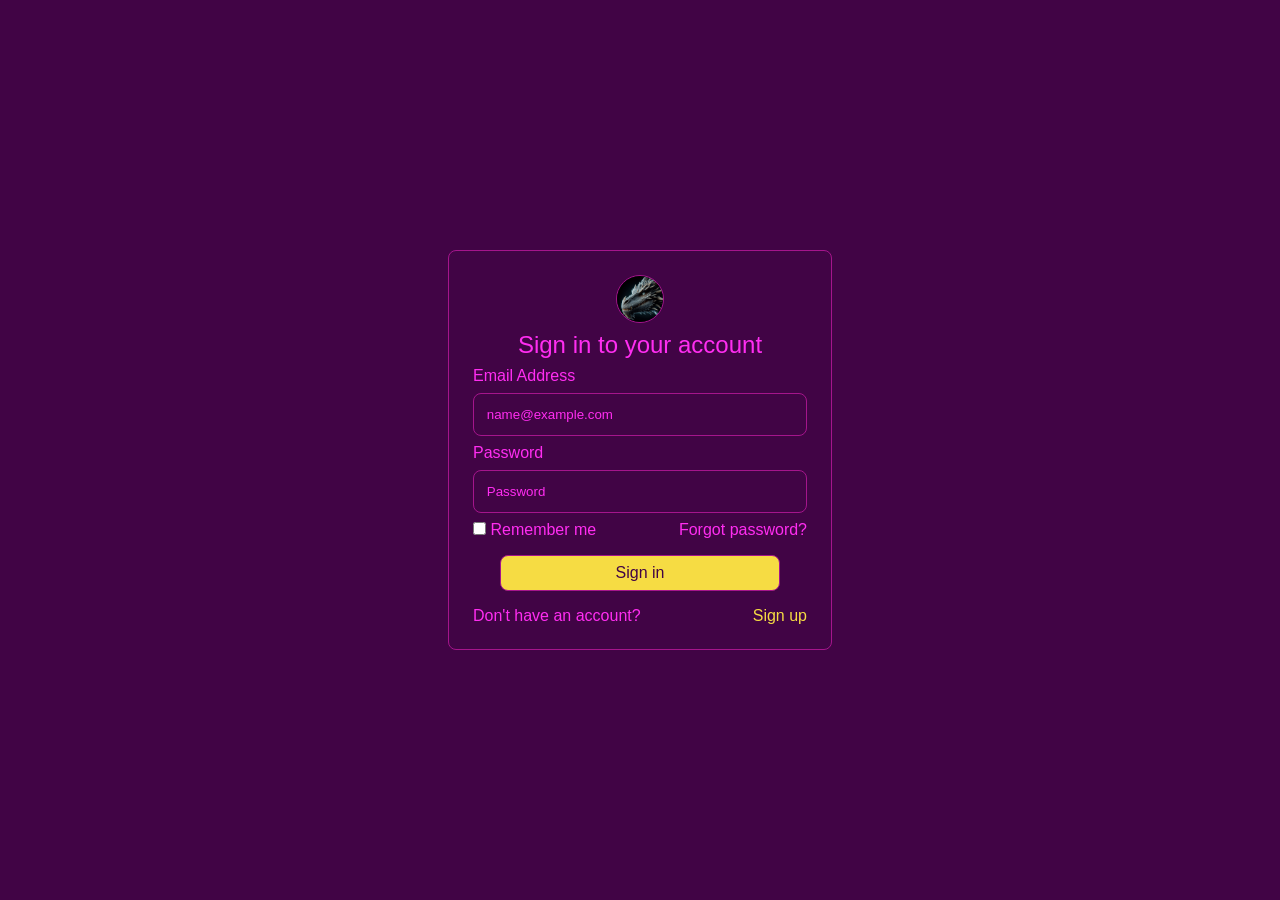
<file: login.html>
<!DOCTYPE html>
<html lang="en">
<head>
    <meta charset="UTF-8">
    <meta name="viewport" content="width=device-width, initial-scale=1.0">
    <title>Login</title>
    <link rel="stylesheet" href="css/login.css">
</head>
<body>
    <section class="login-section">
        <header class="login-header">
            <img src="img/profile.jpg" alt="logo"/>
            <p>Sign in to your account</p>
        </header>
        <section class="login-form-section">
            <form>
                <div class="form-input">
                    <label for="email">Email Address</label>
                    <input type="email" id="email" placeholder="name@example.com"/>
                </div>
                <div class="form-input">
                    <label for="password">Password</label>
                    <input type="password" id="password" placeholder="Password"/>
                </div>
                <div class="remember-me">
                    <div class="checkbox">
                        <input type="checkbox" id="remember"/>
                        <label for="remember">Remember me</label>
                    </div>
                    <a href="#">Forgot password?</a>
                </div>
                <div class="submit-button">
                    <input type="submit" value="Sign in" class="submit"/>
                </div>
                <div class="signup">
                    <p>Don't have an account?</p>
                    <a href="signup.html">Sign up</a>
                </div>
            </form>
        </section>
    </section>
</body>
</html>
</file>
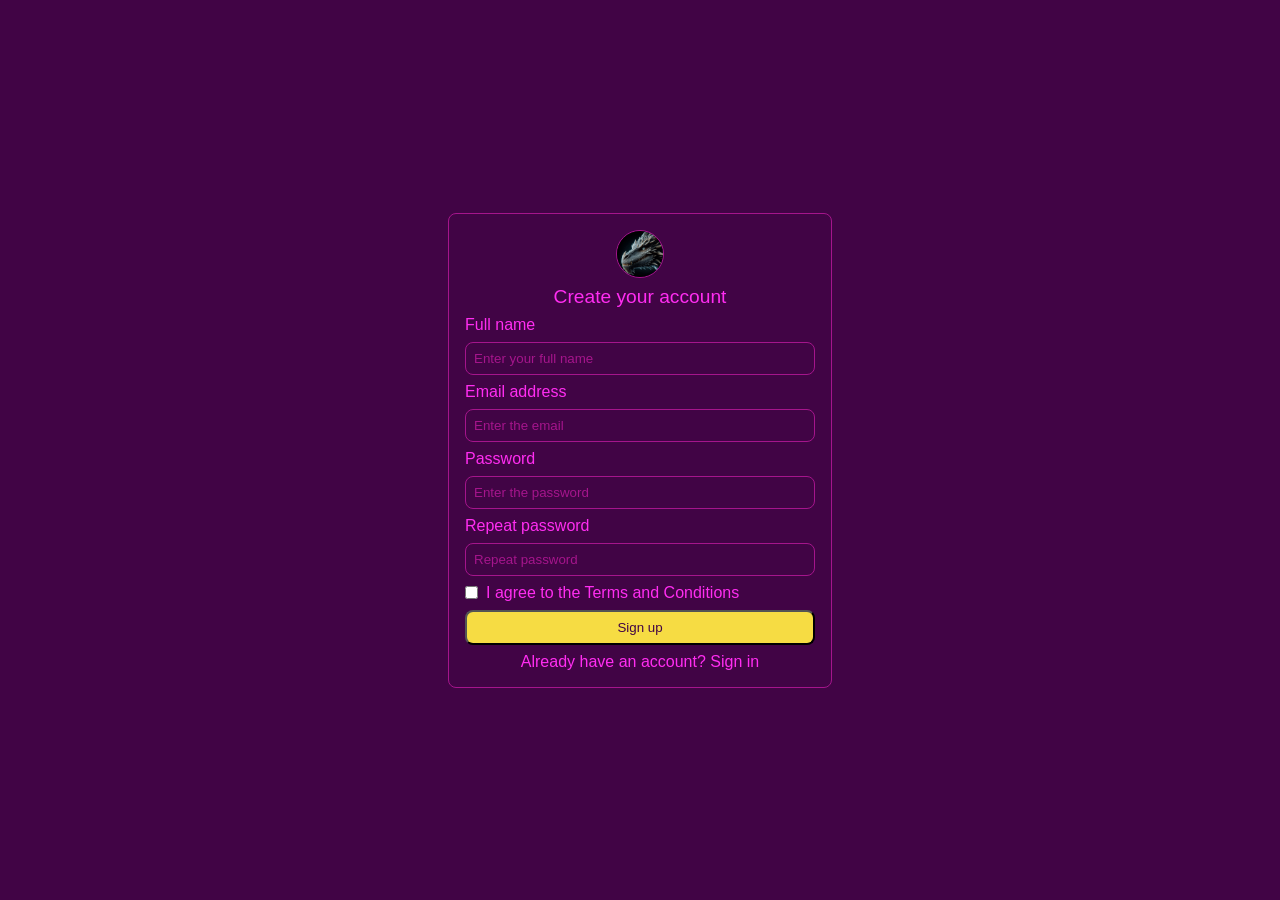
<file: signup.html>
<!DOCTYPE html>
<html lang="en">
<head>
    <meta charset="UTF-8">
    <meta name="viewport" content="width=device-width, initial-scale=1.0">
    <title>Signup</title>
    <link rel="stylesheet" href="css/signup.css">
</head>
<body>
    <section class="signup-container">
        <header class="signin-header">
            <img src="img/profile.jpg" alt="logo"/>
            <p>Create your account</p>
        </header>
        <section class="signup-form">
            <form>
                <div class="form-group">
                    <label for="full-name">Full name</label>
                    <input type="text" id="full-name" placeholder="Enter your full name"/>
                </div>
                <div class="form-group">
                    <label for="email">Email address</label>
                    <input type="email" id="email" placeholder="Enter the email"/>
                </div>
                <div class="form-group">
                    <label for="password">Password</label>
                    <input type="password" id="password" placeholder="Enter the password"/>
                </div>
                <div class="form-group">
                    <label for="repeat-password">Repeat password</label>
                    <input type="password" id="repeat-password" placeholder="Repeat password"/>
                </div>
                <div class="agree">
                    <input type="checkbox" id="agree"/>
                    <label for="agree">I agree to the Terms and Conditions</label>
                </div>
                <input type="submit" value="Sign up" class="signup-button"/>
                <div class="already-account">
                    <p>Already have an account? <a href="login.html">Sign in</a></p>
                </div>
            </form>
        </section>
    </section>
</body>
</html>
</file>
<file: css/login.css>
* {
    margin:0;
    padding:0;
    font-family : sans-serif;
    box-sizing : border-box;
}
body {
    background-color : #410445;
    min-height : 100vh;
    display : flex;
    justify-content : center;
    align-items : center;
}
.login-header img {
    width : 3rem;
    height : 3rem;
    border-radius : 5rem;
    border : 1px solid #a5158c;
}
.login-header {
    color : #ff2df1;
    display : flex;
    justify-content : center;
    align-items : center;
    flex-direction : column;
    gap : 0.5rem;
    margin : 0.5rem;
}
.login-header p {
    font-size : 1.5rem;
}
.login-section {
    border : 1px solid #a5158c;
    padding : 1rem;
    border-radius : 0.5rem;
    width : 95%;
}
.form-input {
    display : flex;
    flex-direction : column;
    gap : 0.5rem;
    color :#ff2df1;
    margin : 0.5rem;
}
.form-input input {
    padding : 0.8rem;
    background-color : transparent;
    border : none;
    border : 1px solid #a5158c;
    border-radius : 0.5rem;
    color :#f6dc43;
}
.form-input input::placeholder {
    color :#ff2df1;
}
.form-input input:focus {
    outline : none;
    border : 1px solid #ff2df1;
    box-shadow : 0 0 1px 1px #ff2df1;
}
.remember-me {
    display : flex;
    justify-content: space-between;
    align-items : center;
    color : #ff2df1;
    margin : 0.5rem;
}
.remember-me a:link, .remember-me a:active {
    text-decoration : none;
    color :#ff2df1;
}
.remember-me a:hover, .remember-me a:visited {
    color : #f6dc43;
}
.remember-me a:focus {
    outline : none;
    border : 1px solid #ff2df1;
    box-shadow: 0 0 1px 1px #ff2df1;
}
.checkbox input[type="checkbox"]:focus {
    outline : none;
    border : 1px solid #ff2df1;
    box-shadow : 0 0 1px 1px #ff2df1;
}
.submit {
    background-color : #f6dc43;
    border : 1px solid #a5158c;
    padding : 0.5rem;
    margin : 0.5rem;
    color : #410445;
    width : 80%;
    border-radius : 0.5rem;
    font-size : 1rem;
}
.submit-button {
    display : flex;
    justify-content: center;
    align-items: center;
}
.submit:hover {
    background-color :#f6dc43;
    color : #410445;
}
.signup {
    display : flex;
    justify-content : space-between;
    align-items : center;
    margin : 0.5rem;
}
.signup a:link, .signup a:active {
    text-decoration : none;
    color:#f6dc43;
}
.signup a:hover, .signup a:visited {
    color :#f6dc43;
}
.signup p {
    color : #ff2df1;
}

@media (min-width : 768px) {
    .login-section {
        width : 30%;
    }
}
/* comment 12*/
</file>
<file: css/signup.css>
* {
    margin:0;
    padding:0;
    box-sizing : border-box;
    font-family : sans-serif;
}
body {
    background-color : #410445;
    min-height : 100vh;
    display : flex;
    justify-content : center;
    align-items : center;
}
.signup-container {
    border : 1px solid #a5158c;
    border-radius : 0.5rem;
    padding : 1rem;
    width : 90%;
}
.signin-header {
    color :#ff2df1;
    display : flex;
    flex-direction : column;
    gap : 0.5rem;
    justify-content : center;
    align-items : center;
}
.signin-header img {
    width : 3rem;
    height : 3rem;
    border-radius : 5rem;
    border : 1px solid #a5158c;
}
.signin-header p {
    font-size : 1.2rem;
}
.form-group {
    display : flex;
    flex-direction : column;
    gap : 0.5rem;
    margin : 0.5rem 0;
    color : #ff2df1;
}
.form-group input {
    background-color : #410445;
    padding : 0.5rem;
    border : none;
    border : 1px solid #a5158c;
    border-radius : 0.5rem;
    color : #f6dc43;
}
.form-group input::placeholder {
    color : #a5158c;
}
.form-group input:focus {
    outline : none;
    border : 1px solid #ff2df1;
    box-shadow : 0 0 1px 1px #ff2df1;
}
.agree {
    display : flex;
    align-items : center;
    gap : 0.5rem;
    color : #ff2df1;
    margin-bottom : 0.5rem;
}
.agree input[type="checkbox"]:focus {
    outline : none;
    border : 1px solid #ff2df1;
    box-shadow : 0 0 1px 1px #ff2df1;
}
.signup-button {
    width : 100%;
    background-color : #f6dc43;
    color : #410445;
    padding : 0.5rem;
    border-radius : 0.5rem;
    margin-bottom : 0.5rem;
}
.already-account {
    color : #ff2df1;
    display : flex;
    align-items : center;
    justify-content : center;
}
.already-account a:link, .already-accounta:active {
    text-decoration : none;
    color : #ff2df1;
    cursor: pointer;
}
.already-account a:hover, .already-account a:visited {
    color : #f6dc43;
}

@media (min-width : 768px) {
    .signup-container {
        width : 30%;
    }
}
</file>
